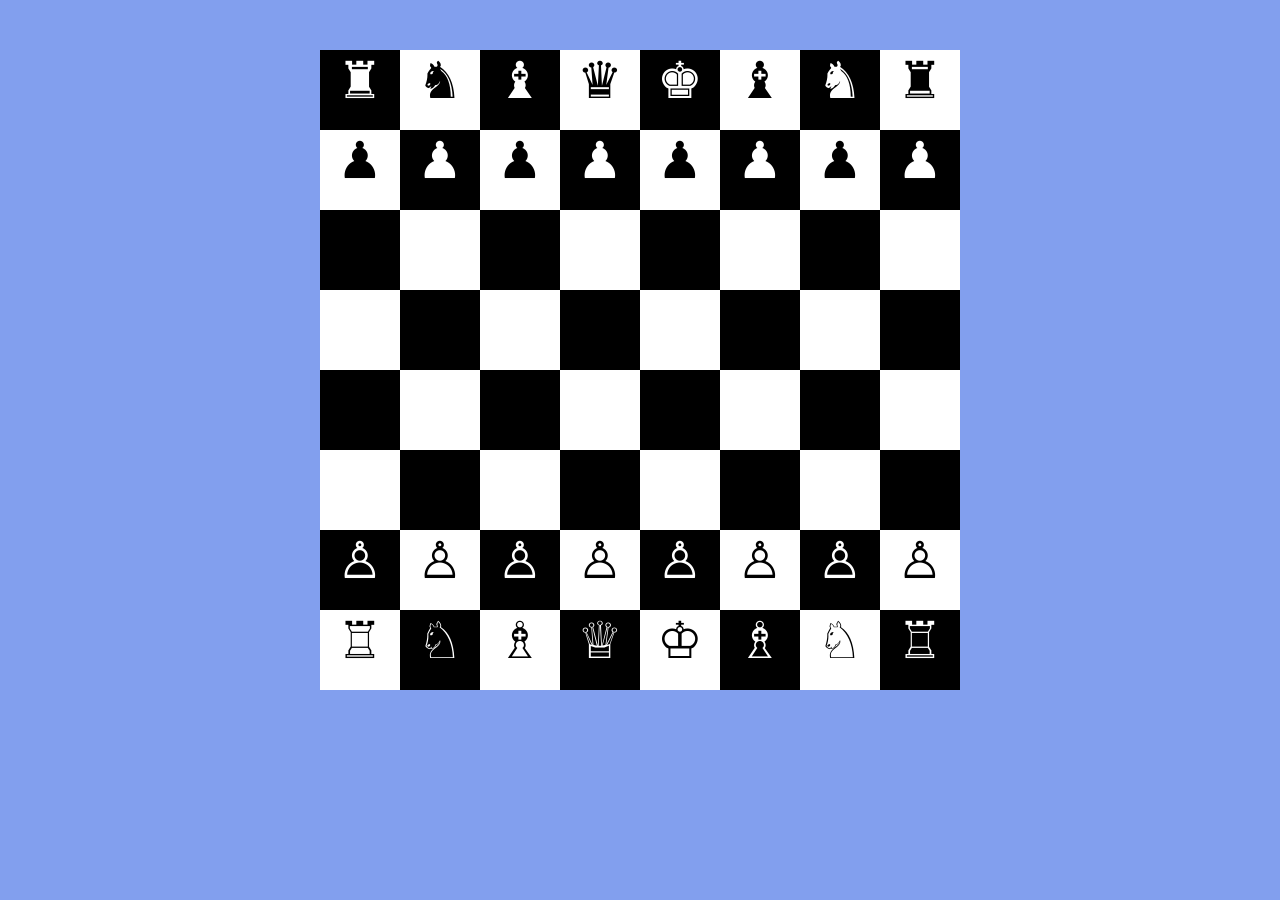
<file: Chess_Board_Project/index.html>
<!DOCTYPE html>
<html lang="en">

<head>
    <meta charset="UTF-8">
    <meta name="viewport" content="width=device-width, initial-scale=1.0">
    <title>Chess Board</title>
    <link rel="stylesheet" href="style.css">
</head>

<body>
    <div class="chess_board">

        <!-- Row 1 - Black pieces -->
        <div class="box1">&#9820;</div>
        <div class="box2">&#9822;</div>
        <div class="box1">&#9821;</div>
        <div class="box2">&#9819;</div>
        <div class="box1">&#9818;</div>
        <div class="box2">&#9821;</div>
        <div class="box1">&#9822;</div>
        <div class="box2">&#9820;</div>

        <!-- Row 2 - Black pawns -->
        <div class="box2">&#9823;</div>
        <div class="box1">&#9823;</div>
        <div class="box2">&#9823;</div>
        <div class="box1">&#9823;</div>
        <div class="box2">&#9823;</div>
        <div class="box1">&#9823;</div>
        <div class="box2">&#9823;</div>
        <div class="box1">&#9823;</div>

        <!-- Row 3 -->
        <div class="box1"></div>
        <div class="box2"></div>
        <div class="box1"></div>
        <div class="box2"></div>
        <div class="box1"></div>
        <div class="box2"></div>
        <div class="box1"></div>
        <div class="box2"></div>

        <!-- Row 4 -->
        <div class="box2"></div>
        <div class="box1"></div>
        <div class="box2"></div>
        <div class="box1"></div>
        <div class="box2"></div>
        <div class="box1"></div>
        <div class="box2"></div>
        <div class="box1"></div>

        <!-- Row 5 -->
        <div class="box1"></div>
        <div class="box2"></div>
        <div class="box1"></div>
        <div class="box2"></div>
        <div class="box1"></div>
        <div class="box2"></div>
        <div class="box1"></div>
        <div class="box2"></div>

        <!-- Row 6 -->
        <div class="box2"></div>
        <div class="box1"></div>
        <div class="box2"></div>
        <div class="box1"></div>
        <div class="box2"></div>
        <div class="box1"></div>
        <div class="box2"></div>
        <div class="box1"></div>

        <!-- Row 7 - White pawns -->
        <div class="box1">&#9817;</div>
        <div class="box2">&#9817;</div>
        <div class="box1">&#9817;</div>
        <div class="box2">&#9817;</div>
        <div class="box1">&#9817;</div>
        <div class="box2">&#9817;</div>
        <div class="box1">&#9817;</div>
        <div class="box2">&#9817;</div>

        <!-- Row 8 - White pieces -->
        <div class="box2">&#9814;</div>
        <div class="box1">&#9816;</div>
        <div class="box2">&#9815;</div>
        <div class="box1">&#9813;</div>
        <div class="box2">&#9812;</div>
        <div class="box1">&#9815;</div>
        <div class="box2">&#9816;</div>
        <div class="box1">&#9814;</div>
    </div>









</body>

</html>
</file>
<file: Chess_Board_Project/style.css>
body {
    background-color: rgb(130, 159, 238);
    color: white;
    padding: 0;
    margin: 0;
    margin-top: 50px;
}

.chess_board {
    height: 640px;
    width: 640px;
    margin: auto;
}

.box1 {
    height: 80px;
    width: 80px;
    font-size: 3.2rem;
    background-color: black;
    color: white;
    float: left;
    text-align: center;
}

.box2 {
    height: 80px;
    width: 80px;
    font-size: 3.2rem;
    background-color: white;
    color: black;
    float: left;
    text-align: center;

}
</file>
